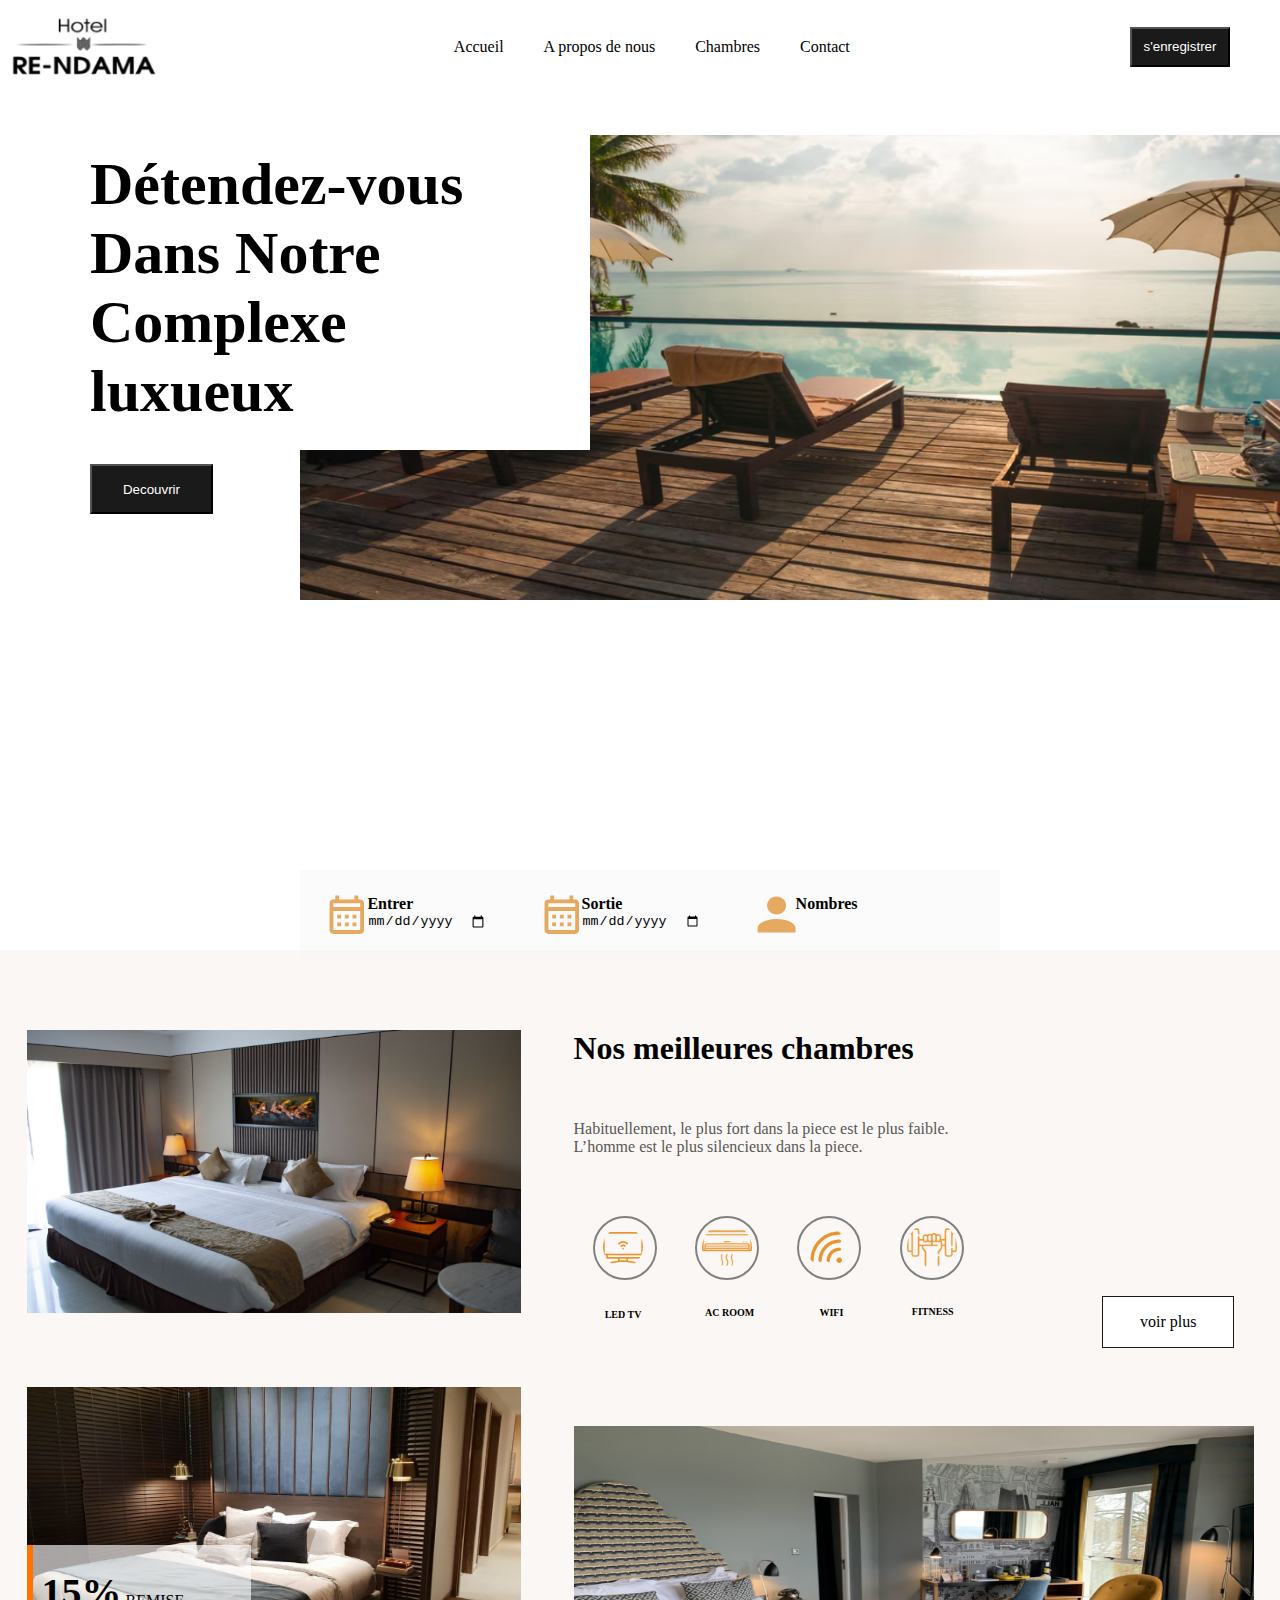
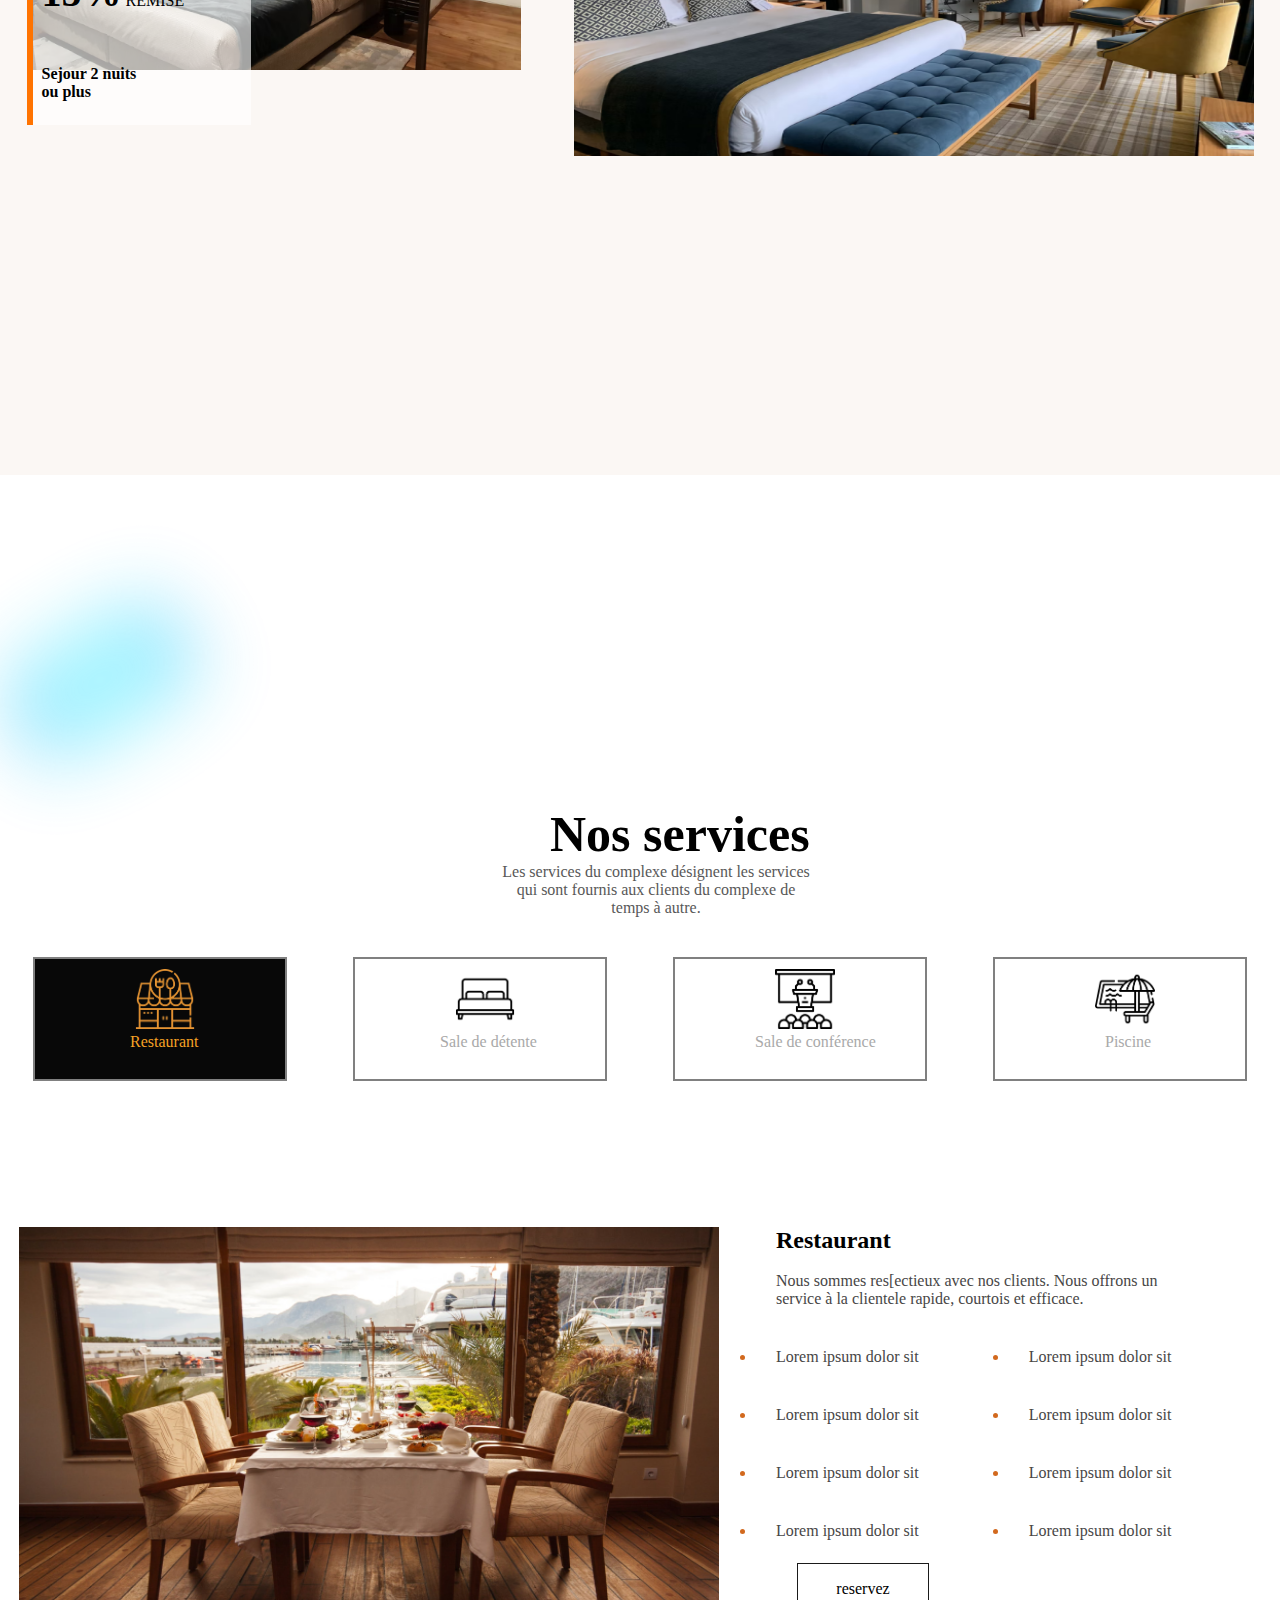
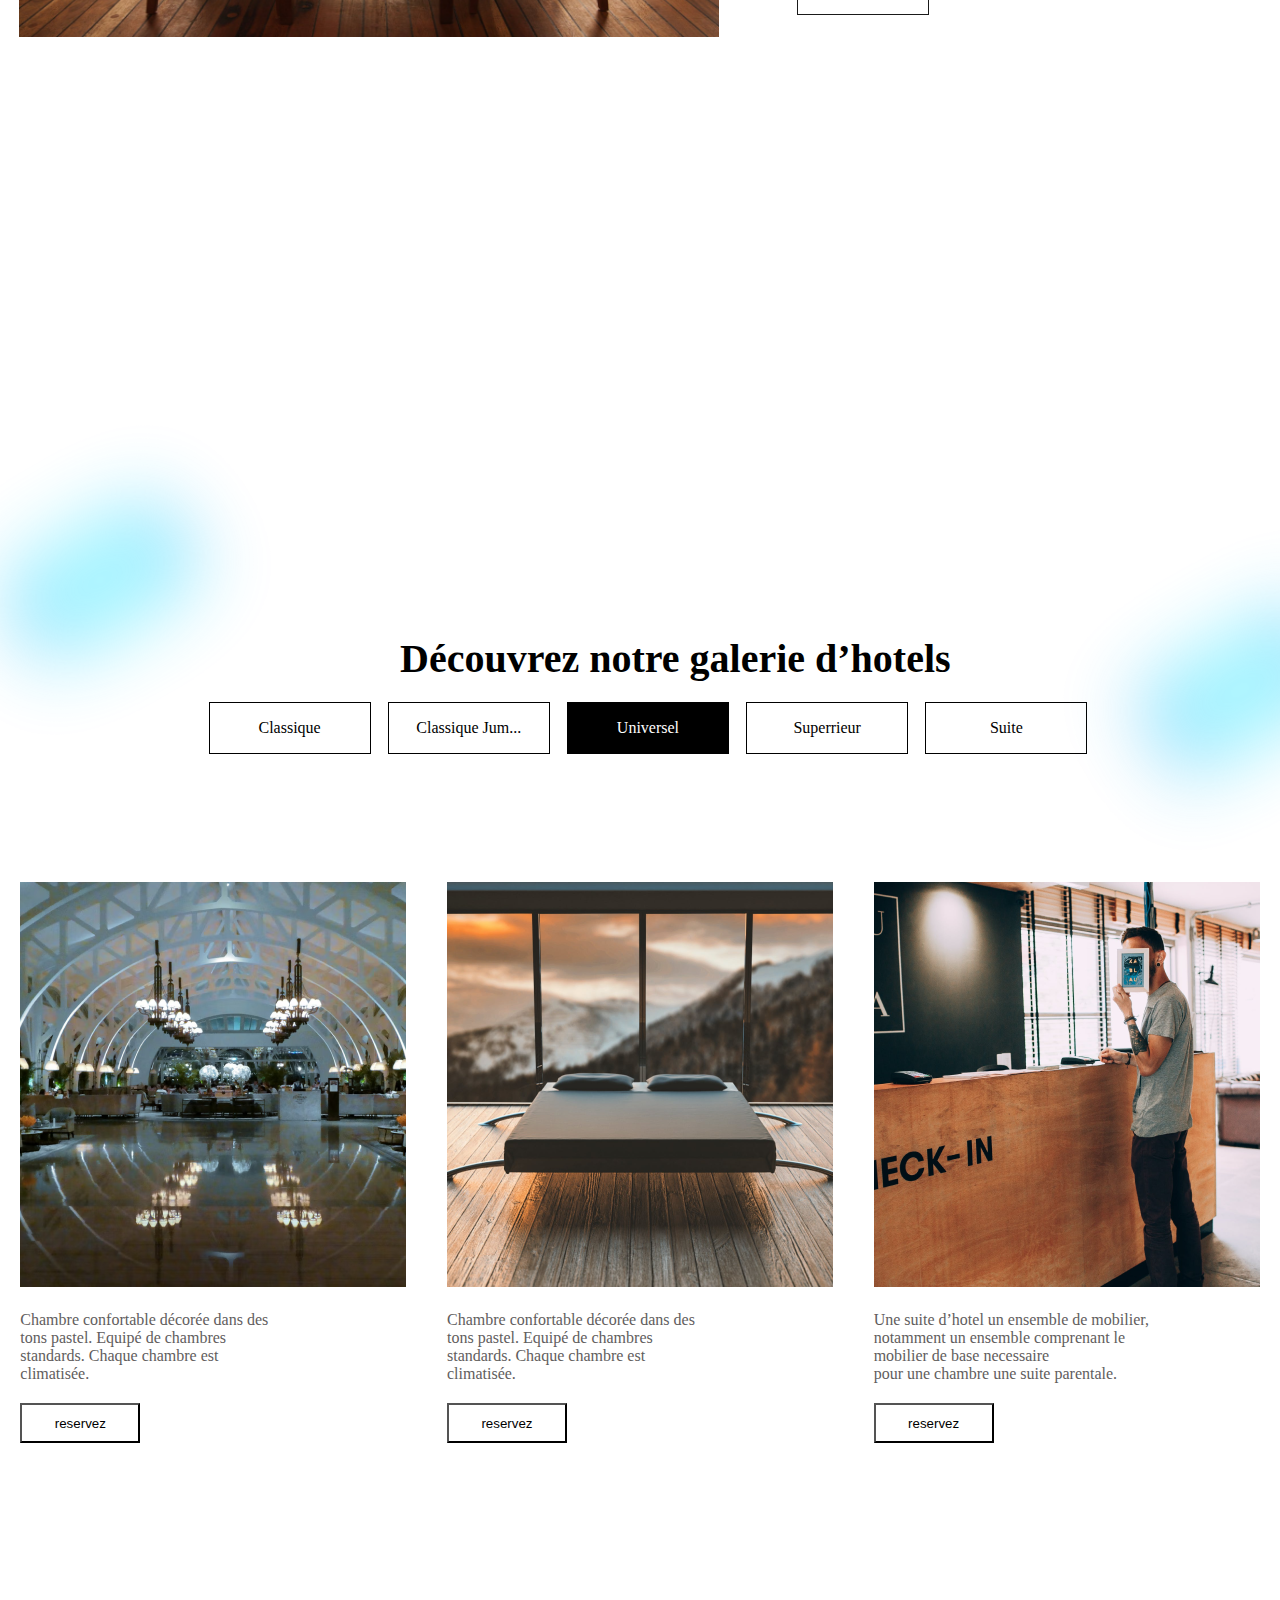
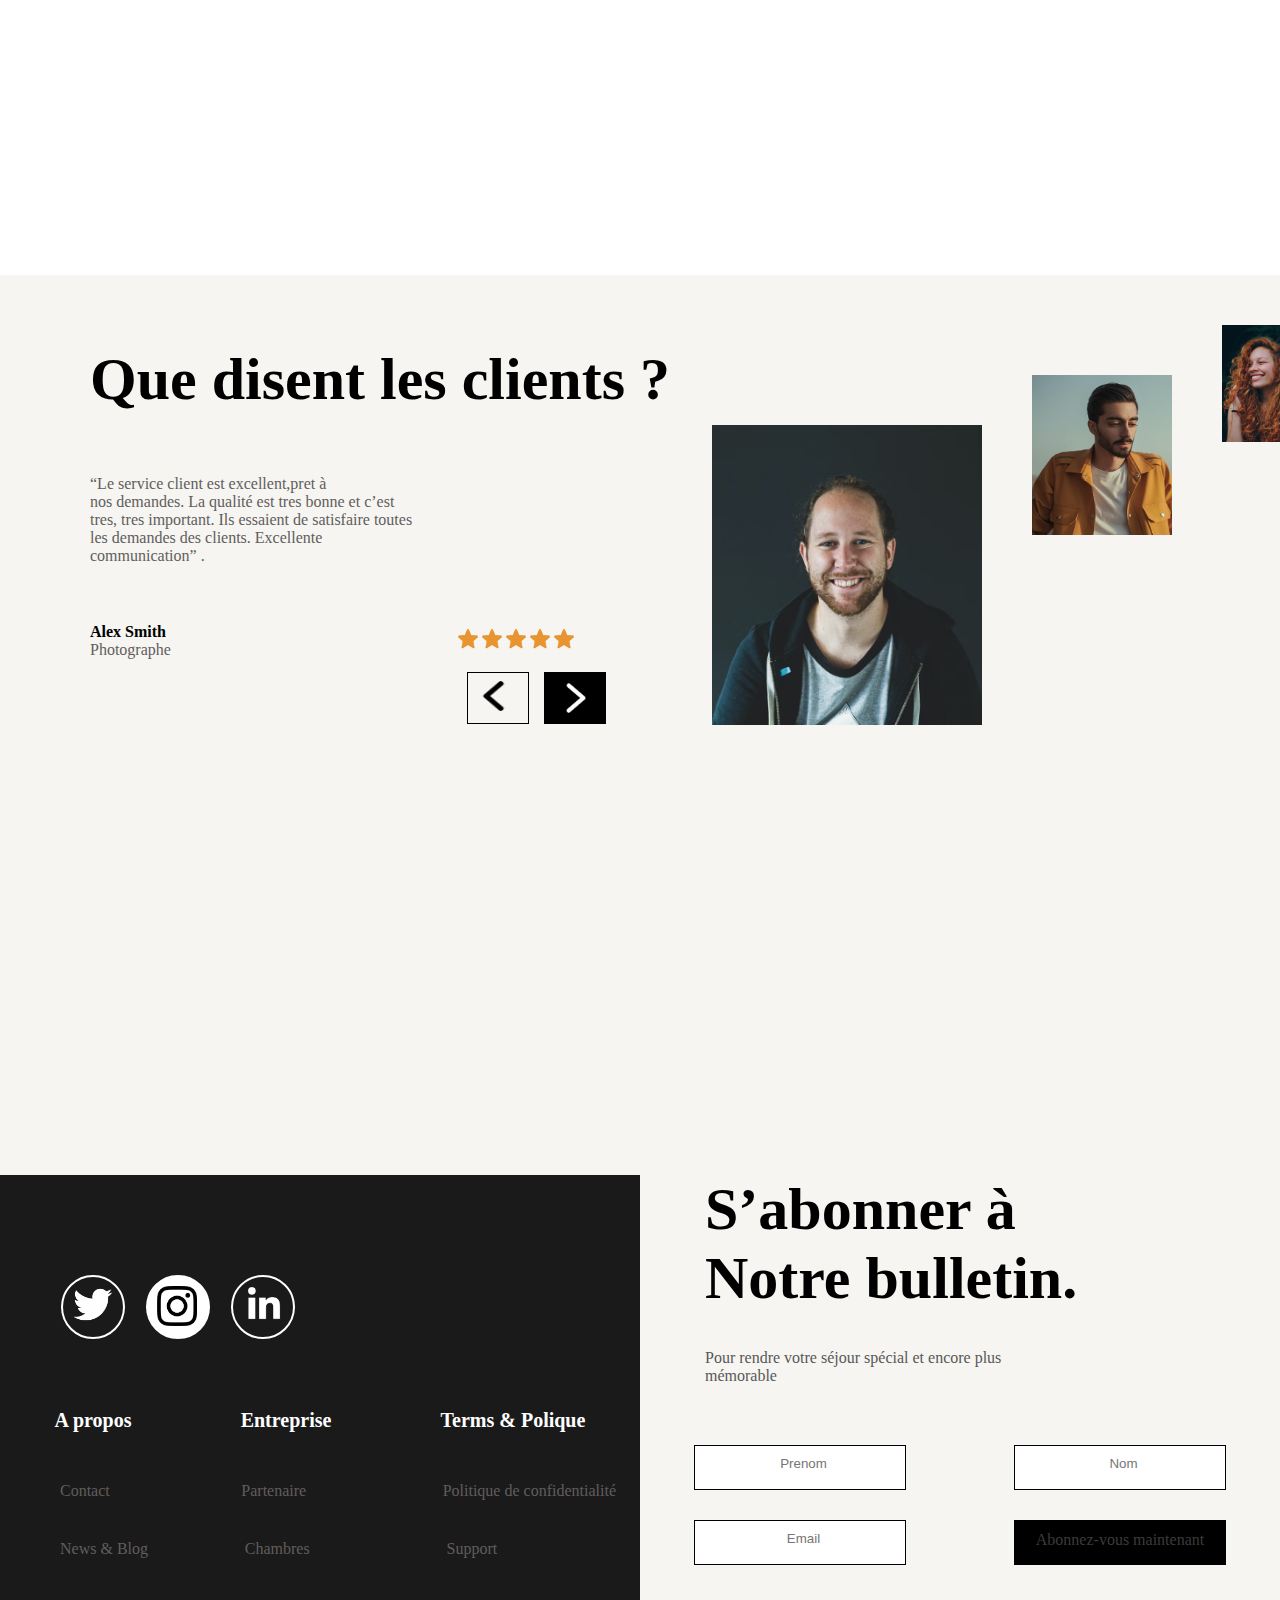
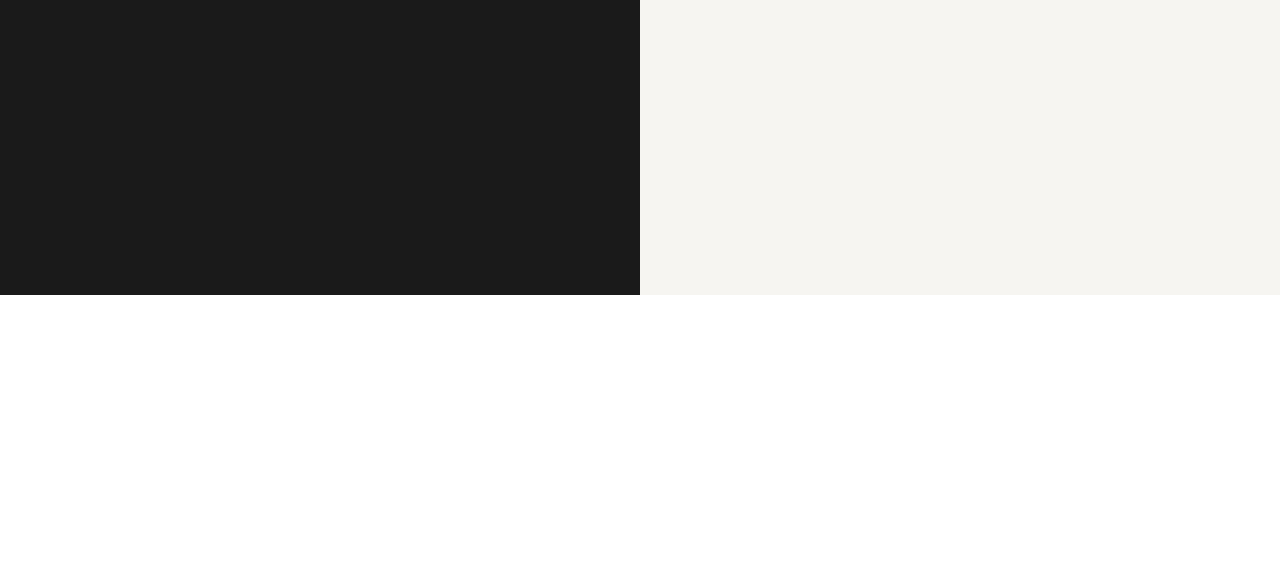
<file: index.html>
<!DOCTYPE html>
<html lang="fr">
<head>
    <meta charset="UTF-8">
    <meta http-equiv="X-UA-Compatible" content="IE=edge">
    <meta name="viewport" content="width=device-width, initial-scale=1.0">
    <link href="https://cdn.jsdelivr.net/npm/bootstrap@5.2.0-beta1/dist/css/bootstrap.min.css" rel="stylesheet" integrity="sha384-0evHe/X+R7YkIZDRvuzKMRqM+OrBnVFBL6DOitfPri4tjfHxaWutUpFmBp4vmVor" crossorigin="anonymous">
    <link rel="stylesheet" href="style.css">
    <title>competence2</title>
</head>
<body>
    <nav>
        
        <div class="flex align just just1">
            <img src="./image/p2.png" alt="" height="93">
            <ul >
                <li><a style="color: black;" href="">Accueil</a></li>
                <li><a style="color: black;" href="">A propos de nous</a></li>
                <li><a style="color: black;" href="">Chambres</a></li>
                <li><a style="color: black;" href="">Contact</a></li>
            </ul>
            <button class="ok">s'enregistrer</button>
        </div>
    </nav>


    <div class="parent flex ">
        <div class="petit">
            <h1 style="margin-top: 100px;" class="titre1">Détendez-vous <br>
                Dans Notre <br>
                Complexe <br>
                luxueux</h1>
                <button class="btn" >Decouvrir</button>
        </div>
            <div class="image1"><img style="margin-left: 300px;" src="./image/c6.png" alt="" height="550px" width="1050px">
                <div class="blog">
                        <div class="small flex">
                          <div class="icon1 flex">               
                            <div class="sp1"><img src="./image/vv.svg" alt="" height="40px" width="40px"> </div>
                            <div class="sp2"><span style="font-weight: bold;">Entrer</span> <input style="background-color: transparent; border: none;" type="date" placeholder="Date" style="width: 100px;"></div>
                          </div>
                        <div class="icon2 flex"> 
                            <div class="sp3"><img src="./image/vv.svg" alt="" height="40px" width="40px"> </div>
                            <div class="sp4"><span style="font-weight: bold;">Sortie</span><input style="background-color: transparent; border: none;" type="date" placeholder="Date" style="width: 100px;"></div>
                        </div>
                        <div class="icon3 flex">                           
                            <div class="sp5"><img src="./image/Vector.svg" alt="" height="40px" width="40px"></div>
                            <div class="sp6"><span style="font-weight: bold;">Nombres</span><input style="background-color: transparent; border: none;" type="number" placeholder="" style="width: 100px;"></div>
                        </div>
                     </div>
                </div>
            </div>
    </div>


    <!--section nos meilleur chambres-->

    <div class="parent1 flex just">
        <div class="pere">
            <div class="img"><img src="./image/c10.png" alt="" width="494px" height="283px"></div>
            <div style="margin-top: 70px; height: 50px; width: 80px; background-color: aliceblue; position: relative;" class="img"><img src="./image/c9.png" alt=""width="494px" height="283px" >
                <div class="open">
                    
                    <div class="open2">
                       <div class="open4">
                        <span style="margin-left: 15px; font-size: 40px; font-weight: bold;">15%</span>
                        <span>REMISE</span>
                       </div>
                        <span style="margin-left: 15px; font-weight: bold;">Sejour 2 nuits <br>
                            ou plus</span>
                    </div>      
                    <div class="open1"></div>
                </div>
            </div>
        </div>
        <div class="mere ">
            <div class="titre"><h1 style="margin-top: -70px;">Nos meilleures chambres</h1></div>
            <div class="para"><p>Habituellement, le plus fort dans la piece est le plus faible. <br>
                L’homme est le plus silencieux dans la piece.</p></div>
            <div class="icone flex">
                <div class="l01"><img style="margin-left: 8px; margin-top: 9px; width: 40px; height: 40px;" src="./image/smart-tv.png" alt="" "><h3 style="margin-left: 10px; margin-top: 38px; ">LED TV</h3></div>
                <div class="l01">  <img style="margin-top: 5px; margin-left: 5px; width: 50px; height: 50px;" src="./image/air-conditioner.png" alt="" height="70px" width="70px"><h3 style="margin-left: 8px;margin-top: 30px; ">AC ROOM</h3></div>
                <div class="l01"> <img style="width: 40px; height: 40px; margin-top: 10px; margin-left: 8px;" src="./image/wifi (1).png" alt="" height="50px" width="50px"><h3 style="margin-left: 20px; margin-top: 35px; ">WIFI</h3></div>
                <div class="l01"> <img style="margin-top: 4px; margin-left: 5px;" src="./image/dumbbell.png" alt="" height="50px" width="50px"><h3 style="margin-left: 10px;margin-top: 30px; ">FITNESS</h3></div>
                <div class="bouton">voir plus</div>           
            </div>
            <div class="im"><img src="./image/c5.png" alt="" height="330px" width="680px"></div>
        </div>
    </div>


    <!--la section nos services-->

    <section>
        <div class="gradient"></div>
        <h2 class="titre2">Nos services</h2>
        <p style="color: rgb(88, 88, 88);" class="texte2">Les services du complexe désignent les services <br>
                                 qui sont fournis aux clients du complexe de <br>
                                     temps à autre.</p>
              <div class="colum flex just">
                  <div class="colum1">
                      <div class="imag"><img src="./image/home2.png" alt="" height="60px" width="60px"></div>
                      <span style="color: rgb(245, 162, 37); margin-left: 95px ">Restaurant</span>
                  </div>
                  <div class="colum2">
                      <div class="imag"><img src="./image/lol.png" alt="" height="60px" width="60px"> <br>
                        <span style="color: darkgray; margin-left: -15px;">Sale de détente</span>
                    </div>
                  </div>
                  <div class="colum3">
                      <div class="imag"><img src="./image/lol12.png" alt="" height="60px" width="60px"> <br></div>
                      <span style="color: darkgray;  margin-left: 80px">Sale de conférence</span>
                  </div>
                  <div class="colum4">
                      <div class="imag"><img src="./image/lol13.png" alt="" height="60px" width="60px"> <br></div>
                      <span style="color: darkgray ;  margin-left: 110px">Piscine</span>
                  </div>
              </div>
             <div class="corps">
               <div class="image"><img src="./image/c4.png" alt="" height="410px " width="700px"></div>
               <div class="parent3">
                  <h2 style="margin-left: 20px;">Restaurant</h2> <br> 
                  <p style="margin-left: 20px; color:rgb(71, 70, 70);">Nous sommes res[ectieux avec nos clients. Nous offrons un <br>
                  service à la clientele rapide, courtois et efficace.</p>
                <div class="king flex just">
                    <div class="bloc">
                        <li style="color: chocolate;">
                            <span style="color: rgb(71, 70, 70);">Lorem ipsum dolor sit</span>
                        </li>  
                        <li style="color: chocolate;">
                            <span style="color: rgb(71, 70, 70);">Lorem ipsum dolor sit</span>
                        </li>  
                        <li style="color:chocolate;">
                            <span style="color: rgb(71, 70, 70);">Lorem ipsum dolor sit</span>
                        </li>  
                        <li style="color: chocolate;">
                            <span style="color: rgb(71, 70, 70);">Lorem ipsum dolor sit</span>
                        </li>  
                    </div>
                    <div class="bloc2">
                        <li style="color: chocolate;">
                            <span style="color: rgb(71, 70, 70);">Lorem ipsum dolor sit</span>
                        </li>  
                        <li style="color: chocolate;">
                            <span style="color: rgb(71, 70, 70);">Lorem ipsum dolor sit</span>
                        </li>  
                        <li style="color: chocolate;">
                            <span style="color: rgb(71, 70, 70);">Lorem ipsum dolor sit</span>
                        </li>  
                        <li style="color: chocolate;">
                            <span style="color: rgb(71, 70, 70);">Lorem ipsum dolor sit</span>
                        </li>            
                    </div>
                    <div  class="bouton1">reservez</div>           

                  </div>
               </div>
             </div>
    </section>

    <!--Découvrez notre galerie d’hotels-->
   
    
        <div class="boss">
            <div class="gradient"></div>
            <div style="position: absolute; left: 1100px;" class="gradient2"></div>
            <h1 style="margin-left: 400px; font-size: 40px;">Découvrez notre galerie d’hotels</h1>
            <div class="rectangle">
                <div class="regle1"><span>Classique</span></div>
                <div class="regle1"><span>Classique Jum...</span></div>
                <div style="background-color: black; color: white;" class="regle1"><span>Universel</span></div>
                <div class="regle1"><span>Superrieur</span></div>
                <div class="regle1"><span>Suite</span></div>
            </div>
            <div class="plus flex just">
                <div class="foto"><img src="./image/l1.png" alt="">
                    <p style="margin-top: 20px; color:rgb(97, 93, 93) ;">Chambre confortable décorée dans des <br>
                        tons pastel. Equipé de chambres <br>
                        standards. Chaque chambre est <br>
                        climatisée.</p>
                        <button style="margin-top: 20px;height: 40px; width: 120px; background-color: white;"> reservez</button>
                </div> 
                <div class="foto"><img src="./image/l2.png" alt=""> 
                    <p  style="margin-top: 20px; color:rgb(97, 93, 93) ;">Chambre confortable décorée dans des <br>
                        tons pastel. Equipé de chambres <br>
                        standards. Chaque chambre est <br>
                        climatisée.</p>
                        <button style="margin-top: 20px;height: 40px; width: 120px; background-color: white;" > reservez</button>
                </div>
                <div class="foto"><img src="./image/c8.png" alt="">
                    <p  style="margin-top: 20px; color:rgb(97, 93, 93) ;">Une suite d’hotel un ensemble de mobilier, <br>
                        notamment un ensemble comprenant  le <br>
                        mobilier de base necessaire <br>
                        pour une chambre une suite parentale.</p>
                        <button style="margin-top: 20px;height: 40px; width: 120px; background-color: white;"> reservez</button>
                </div> 
            </div>
        </div>

        <!--la partie Que disent les clients ? avant derniere-->

        <div class="user flex">
            <div class="biguser">
                <h1 style="font-size: 60px; position: absolute;left: 90px;margin-top: 70px;">Que disent les clients ?</h1>
                <p style="margin-top: 200px; margin-left: 90px; color: rgb(97, 93, 93);" ;>
                    “Le service client est excellent,pret à <br>
nos demandes. La qualité est tres bonne et c’est <br>
tres, tres important. Ils essaient de satisfaire toutes <br>
les demandes des clients. Excellente <br>
communication” . <br> <br>
                </p>
                <div style="margin-top: 40px; margin-left: 90px;" class="ecrit flex just">
                    <div  class="ecrit1 ">
                        <span style="font-weight: bold;">Alex Smith</span> <br> 
                        <span style="color: rgb(97, 93, 93);">Photographe</span>
                    </div>
                    <div class="etoile ">
                        <img src="./image/star-removebg-preview.png" alt="" width="20px" height="20px">
                        <img src="./image/star-removebg-preview.png" alt="" width="20px" height="20px">
                        <img src="./image/star-removebg-preview.png" alt="" width="20px" height="20px">
                        <img src="./image/star-removebg-preview.png" alt="" width="20px" height="20px">
                        <img src="./image/star-removebg-preview.png" alt="" width="20px" height="20px">
                    </div>
                </div>
                <div class="genre flex just">
                    <div class="genre1"> <img style="margin-left: 8px; margin-top: 8px;" src="./image/left-arrow (1).png" alt="" width="35px" height="30px"></div>
                    <div class="genre2"> <img style="margin-left: 6px;" src="./image/next.png" alt="" width="50px" height="50px"></div>
                </div>
            </div>

            <div class="right flex just">
                <div style="margin-top: 150px; margin-left: 200px;" class="right1"><img src="./image/c2.png" alt="" width="270px" height="300px"></div>
                <div style="margin-top: 100px; margin-left:50px ;" class="right2"><img src="./image/c7.png" alt="" width="140px" height="160px"></div>
                <div style="margin-top: 50px; margin-right: 80px; margin-left: 50px;" class="right3"><img src="./image/c1.png" alt="" width="105px" height="117px"></div>
            </div>
        </div>

        <!--le footer de notre site-->

        <div class="footer flex">
            <div class="footerleft">
                <div class="iconer flex just">
                    <div class="iconer1"><img src="./image/new-twitter.png" alt="" width="40px" height="40px"></div>
                    <div class="iconer2"><img src="./image/insta-removebg-preview.png" alt="" width="40px" height="40px"></div>
                    <div class="iconer3"><img src="./image/in-removebg-preview.png" alt="" width="40px" height="40px"></div>
                </div>
                <div class="lettre flex just">
                    <h4>A propos</h4>
                    <h4>Entreprise</h4>
                    <h4>Terms & Polique</h4>
                </div>
                <div class="phrase flex just just1">
                    <p>Contact</p>
                    <p style="margin-right: 5px;">Partenaire</p>
                    <p style="margin-right: 20px;">Politique de confidentialité</p>
                </div>
                <div class="phrase1 flex just just1">
                    <p>News & Blog</p>
                    <p style="margin-right: 40px;">Chambres</p>
                    <p style="margin-right: 30px;">Support</p>
                </div>
            </div>
            <div class="footerright">
                <h2 style="font-size: 60px;margin-left: 65px;">S’abonner à <br>
                    Notre bulletin.</h2> <br> <br>
                    <p style="margin-left: 65px; color: rgb(88, 88, 88);">Pour rendre votre séjour spécial et encore plus <br>
                        mémorable</p>
                        <div class="form">
                            <div class="formee flex just">
                                <div class="form1"> <input style="margin-top: 10px; text-align: center; border: none; margin-left: 20px; outline: none;" type="name" placeholder="Prenom"></div>
                                <div class="form1"><input style="margin-top: 10px; text-align: center; border: none; margin-left: 20px; outline: none;" type="name" placeholder="Nom"> </div>
                            </div>
                            <div class="forme flex just">
                                <div class="form1"><input style="margin-top: 10px; text-align: center; border: none; margin-left: 20px; outline: none;" type="email" placeholder="Email"></div>
                                <div style="background-color: black; " class="form1"> <p style="margin-top:10px ; text-align: center;">Abonnez-vous maintenant</p> </div>
                            </div>
                        </div>
                        <div class="fin"></div>
                        

            </div>
        </div>

</body>
</html>
</file>
<file: style.css>
*{
    margin: 0;
    padding: 0;
}
.flex{
    display: flex;
}
.just{
    justify-content: space-around;
}
.just1{
    justify-content: space-between;
}
.align{
    align-items: center;
}
ul{
    display: flex;
    list-style-type: none;
    text-decoration: none;
}
li{
    padding: 20px;
  
}
a{
    text-decoration: none;
}
nav{
    width: 100%;
    height: 15vh;
    background-color: #fff;
    position: fixed;
    top: 0;
    z-index: 1;
}
.ok{
    background-color: #1A1A1A;
    width: 100px;
    height: 40px;
    font-family: 'Franklin Gothic Medium', 'Arial Narrow', Arial, sans-serif;
    color: #fff;
    margin-right: 50px;
    

}
.ok:hover {
    transition: 0.5s;
    background-color: rgb(221, 214, 220);
    border: none;
}
.btn{
    width: 123px;
    height: 50px;
    background-color: #1A1A1A;
    color: #fff;
    

}
.btn:hover{
    transition: 0.8s;
    background-color: rgb(221, 214, 220);
    border: none;
}
.petit{
    background-color:#fff;
    width: 500px;
    position: absolute;
    font-size: 23px;
    height: 400px;
    left: 90px;
    
}
.titre1{
    margin-bottom: 38px;
    font-size: 60px;
}
.blog{
    height:90px ;
    width:700px ;
    background-color:#f5f5f570 ;
    position: absolute;
    left: 300px;
    bottom: -60px;
}
.sp2{
    display: flex;
    flex-direction: column;
}
.sp4{
    display: flex;
    flex-direction: column;
}
.sp6{
    display: flex;
    flex-direction: column; 
}
.small{
    display: flex;
    justify-content: space-between;
    justify-content: space-around;
    margin-top: 25px;
}

.parent{
    width: 100%;
    height: 100vh;
    background-color: #fff;
    margin-top: 50px;
}
/*une autre page a commencee*/

.parent1{
    width: 100%;
    height: 125vh;
    background-color: #FBF7F4;
}
.l01{
    height: 60px;
    width: 60px;
    border: solid 2px gray;
    border-radius: 50%;
    justify-content: center;
    align-items: center;
}
.l01 img{
    border-radius: 50px;

}
.im{
    margin-top: 30px;

}
.photo{
    background-color: #1A1A1A;
    height: 80px;
}



/*section nos meilleurs chambres*/


.icone{
    height: 20vh;
    width: 100%;
    justify-content: space-around;
    margin-top: 60px;
    
}
.bouton{
    width: 130px;
    height: 50px;
    background-color: #fff;
    display: flex;
    align-items: center;
    justify-content: center;
    border: 1px solid #1A1A1A ;
    margin-top: 80px;
    margin-left: 100px;
}
h3
{
    font-size: 10px;
}
.titre{
    height: 10vh;
    margin-top: 70px;

    
}
.para{
    width: 60%;
    color: rgb(88, 88, 88);

}
.mere{
    height: 70vh;
    margin-top: 80px;
}
.pere{
    height: 50vh;
    margin-top: 80px;
}
.open2{
    background-color: rgba(255, 255, 255, 0.637);
    width: 280%;
    height: 20vh;
    position: absolute;
    top: 158px;
    display: flex;
    flex-direction: column;
    justify-content: space-around;

}
.open1{
    background-color: rgb(255, 115, 0);
    width: 8%;
    height: 20vh;
    position: absolute;
    top: 158px;
    
    
}                                                                                                                

/* section nos services*/

section{
    height: 150vh;
    width: 100%;
}
.gradient{
    width: 150px;
    height: 90px;
    transform: rotate(-30deg);
    border-radius: 50px;
    opacity: .45;
    filter: blur(38px);
    background: rgb(255,248,90);
    background: radial-gradient(circle, rgb(90, 255, 255) 0%, rgba(0,194,255,1) 80%, rgba(255,2,169,0.9547991071428571) 100%);
    margin-top: 150px;
}
.colum{
    height: 30vh;
    width: 100%;
    margin-top: 40px;
}
.colum1{
    width: 250px;
    height: 120px;
    background-color: rgb(8, 8, 8);
    border: 2px solid gray;
}
.imag{
    margin-left: 100px;
    margin-top: 10px;
}
.colum2{
    width: 250px;
    height: 120px;
    background-color: #fff;
    border: 2px solid gray;
}
.colum3{
    width: 250px;
    height: 120px;
    background-color: #fff;
    border: 2px solid gray;
}
.colum4{
    width: 250px;
    height: 120px;
    background-color: #fff;
    border: 2px solid gray;
}
.corps{
    display: flex;
    justify-content: space-around;
    
}
.bloc{
    height: 20vh;
    margin-right: 70px;
}
.bloc2{
    height: 20vh;
    margin-right: 70px;
}
.king{
    margin-top: 20px;
    height: 45vh;
}
.titre2{
    width: 40%;
    margin-left: 550px;
    font-size: 50px;
    margin-top: 70px;
}
.texte2{
    width: 40%;
    margin-left: 400px;
    text-align: center;
}
.bouton1{
    width: 130px;
    height: 50px;
    background-color: #fff;
    border: 1px solid #1A1A1A ;
    margin-top: 235px;
    position: absolute;
    left: 797px;
    text-align: center;
    display: flex;
    justify-content: center;
    align-items: center;

}
.bouton1:hover{
    transition: 0.5s;
    background-color: rgb(22, 22, 22);
    border: none;
}


/*Découvrez notre galerie d’hotels*/


.boss{
    height: 140vh;
    width: 100%;
}
.gradient{
    width: 200px;
    height: 110px;
    transform: rotate(-30deg);
    border-radius: 50px;
    opacity: .45;
    filter: blur(38px);
    background: rgb(255,248,90);
    background: radial-gradient(circle, rgb(90, 255, 255) 0%, rgba(0,194,255,1) 80%, rgba(255,2,169,0.9547991071428571) 100%);
}
.gradient2{
    width: 200px;
    height: 110px;
    transform: rotate(-30deg);
    border-radius: 30px;
    opacity: .45;
    filter: blur(38px);
    background: rgb(255,248,90);
    background: radial-gradient(circle, rgb(90, 255, 255) 0%, rgba(0,194,255,1) 80%, rgba(255,2,169,0.9547991071428571) 100%);
    margin-left: 40px;

}

.rectangle{
    display: flex;
    width: 70%;
    height: 20vh;
    justify-content: space-between;
    justify-content: space-around;
    margin-left: 200px;
    margin-top: 20px;
}


.regle1{
    width: 160px;
    height: 50px;
    background-color: white;
    display: flex;
    justify-content: space-around;
    align-items: center;
    border: 1px solid black;

}


/*la partie Que disent les clients ? avec le footer ensuite*/

.user{
    width: 100%;
    height: 100vh;
    background-color: #F6F5F1;
    margin-top: 90px;
}
.biguser{
    height: 80vh;
    width: 40%;
}
.right{
    height: 80vh;
    width: 50%;
}
.genre{
    width: 30%;
    height: 15vh;
    justify-content: flex-end;
    justify-content: space-around;
    margin-left: 460px;
    margin-top: 13px;

}
.genre1{
    height: 50px;
    width: 60px;
    background-color:#F6F5F1;
    border: 1px solid black;
}
.genre2{
    height: 50px;
    width: 60px;
    background-color: black;
    border: 1px solid black;
}
.ecrit{
    width: 94.5%;
    display: flex;
    justify-content: space-between;
    align-items: center;
}





/*le footer pour terminer*/
.footer{
    width: 100%;
    height: 80vh;
    background-color: #F6F5F1;
}

.footerleft{
    width: 50%;
    height: 80vh;
    background-color: #1A1A1A;
}
.footerright{
    width: 50%;
    height: 80vh;

}
.iconer1{
    height: 60px;
    width: 60px;
    border: solid 2px white;
    border-radius: 50%;
    background-color: #1A1A1A;

}
.iconer1 img{
    margin-top: 7px;
    margin-left: 10px;
}
.iconer{
    margin-top: 100px;
    width: 40%;
    margin-left: 50px;
}
.iconer2{
    height: 60px;
    width: 60px;
    border: solid 2px white;
    border-radius: 50%;
    background-color: white;
}
.iconer2 img{
    margin-top: 9px;
    margin-left: 9px;
}
.iconer3{
    height: 60px;
    width: 60px;
    border: solid 2px white;
    border-radius: 50%;
}
.iconer3 img{
    margin-top: 6px;
    margin-left: 11px;
}
.phrase1{
    margin-top: 40px;
    width: 73%;
    margin-left: 60px;
    color: rgb(97, 93, 93);
}
.phrase{
    margin-top: 50px;
    width: 90%;
    margin-left: 60px;
    color:rgb(97, 93, 93);
} 


.lettre{
    
    margin-top: 70px;
    font-size: 20px;
    color: white;
}
.form1{
    width: 210px;
    height: 43px;
    background-color: white;
    color: rgb(59, 59, 59);
    margin-top: 30px;
    border: 1px solid black;

}
.form{
    width: 100%;
    height: 35vh;
    margin-top: 30px;
}


/*la fin du site*/

.fin{
    width: 100%;
    height: 50vh;
}


@media only screen and (max-width: 800px){
    body{
        display: block;
    }
   * {
        margin: 0;
        padding: 0;
    }
    .flex{
        display: flex;
    }
    .just{
        justify-content: space-around;
    }
    .just1{
        justify-content: space-between;
    }
    .align{
        align-items: center;
    }
    ul{
        display: flex;
        list-style-type: none;
        text-decoration: none;
    }
    li{
        padding: 20px;
      
    }
    a{
        text-decoration: none;
    }
    nav{
        width: 100%;
        height: 15vh;
        background-color: #fff;
        position: fixed;
        top: 0;
        z-index: 1;
        display: none;
    }
    
    .ok{
        background-color: #1A1A1A;
        width: 100px;
        height: 40px;
        font-family: 'Franklin Gothic Medium', 'Arial Narrow', Arial, sans-serif;
        color: #fff;
        margin-right: 50px;
        
    
    }
    .ok:hover {
        transition: 0.5s;
        background-color: rgb(221, 214, 220);
        border: none;
    }
    .btn{
        width: 123px;
        height: 50px;
        background-color: #1A1A1A;
        color: #fff;
        
    
    }
    .btn:hover{
        transition: 0.8s;
        background-color: rgb(221, 214, 220);
        border: none;
    }
    .petit{
        background-color:#fff;
        width: 500px;
        position: absolute;
        font-size: 23px;
        height: 400px;
        left: 90px;
        position: relative;
        
    }
    .titre1{
        margin-bottom: 38px;
        font-size: 60px;
    }
    .blog{
        height:90px ;
        width:700px ;
        background-color:#f5f5f570 ;
        position: absolute;
        left: 300px;
        bottom: 8px;

    }
    .sp2{
        display: flex;
        flex-direction: column;
    }
    .sp4{
        display: flex;
        flex-direction: column;
    }
    .sp6{
        display: flex;
        flex-direction: column; 
    }
    .small{
        display: flex;
        justify-content: space-between;
        justify-content: space-around;
        margin-top: 25px;
    }
    
    .parent{
        width: 100%;
        height: 100vh;
        background-color: #fff;
        margin-top: 50px;
    }
    /*une autre page a commencee*/
    
    .parent1{
        width: 100%;
        height: 125vh;
        background-color: #FBF7F4;
    }
    .l01{
        height: 60px;
        width: 60px;
        border: solid 2px gray;
        border-radius: 50%;
        justify-content: center;
        align-items: center;
    }
    .l01 img{
        border-radius: 50px;
    
    }
    .im{
        margin-top: 30px;
    
    }
    .photo{
        background-color: #1A1A1A;
        height: 80px;
    }
    
    
    
    /*section nos meilleurs chambres*/
    
    
    .icone{
        height: 20vh;
        width: 100%;
        justify-content: space-around;
        margin-top: 60px;
        
    }
    .bouton{
        width: 130px;
        height: 50px;
        background-color: #fff;
        display: flex;
        align-items: center;
        justify-content: center;
        border: 1px solid #1A1A1A ;
        margin-top: 80px;
        margin-left: 100px;
    }
    h3
    {
        font-size: 10px;
    }
    .titre{
        height: 10vh;
        margin-top: 70px;
    
        
    }
    .para{
        width: 60%;
        color: rgb(88, 88, 88);
    
    }
    .mere{
        height: 70vh;
        margin-top: 80px;
    }
    .pere{
        height: 50vh;
        margin-top: 80px;
    }
    .open2{
        background-color: rgba(255, 255, 255, 0.637);
        width: 280%;
        height: 20vh;
        position: absolute;
        top: 158px;
        display: flex;
        flex-direction: column;
        justify-content: space-around;
    
    }
    .open1{
        background-color: rgb(255, 115, 0);
        width: 8%;
        height: 20vh;
        position: absolute;
        top: 158px;
        
        
    }                                                                                                                
    
    /* section nos services*/
    
    section{
        height: 150vh;
        width: 100%;
    }
    .gradient{
        width: 150px;
        height: 90px;
        transform: rotate(-30deg);
        border-radius: 50px;
        opacity: .45;
        filter: blur(38px);
        background: rgb(255,248,90);
        background: radial-gradient(circle, rgb(90, 255, 255) 0%, rgba(0,194,255,1) 80%, rgba(255,2,169,0.9547991071428571) 100%);
        margin-top: 150px;
    }
    .colum{
        height: 30vh;
        width: 100%;
        margin-top: 40px;
    }
    .colum1{
        width: 250px;
        height: 120px;
        background-color: rgb(8, 8, 8);
        border: 2px solid gray;
    }
    .imag{
        margin-left: 100px;
        margin-top: 10px;
    }
    .colum2{
        width: 250px;
        height: 120px;
        background-color: #fff;
        border: 2px solid gray;
    }
    .colum3{
        width: 250px;
        height: 120px;
        background-color: #fff;
        border: 2px solid gray;
    }
    .colum4{
        width: 250px;
        height: 120px;
        background-color: #fff;
        border: 2px solid gray;
    }
    .corps{
        display: flex;
        justify-content: space-around;
        
    }
    .bloc{
        height: 20vh;
        margin-right: 70px;
    }
    .bloc2{
        height: 20vh;
        margin-right: 70px;
    }
    .king{
        margin-top: 20px;
        height: 45vh;
    }
    .titre2{
        width: 40%;
        margin-left: 550px;
        font-size: 50px;
        margin-top: 70px;
    }
    .texte2{
        width: 40%;
        margin-left: 400px;
        text-align: center;
    }
    .bouton1{
        width: 130px;
        height: 50px;
        background-color: #fff;
        border: 1px solid #1A1A1A ;
        margin-top: 235px;
        position: absolute;
        left: 797px;
        text-align: center;
        display: flex;
        justify-content: center;
        align-items: center;
    
    }
    .bouton1:hover{
        transition: 0.5s;
        background-color: rgb(22, 22, 22);
        border: none;
    }
    
    
    /*Découvrez notre galerie d’hotels*/
    
    
    .boss{
        height: 140vh;
        width: 100%;
    }
    .gradient{
        width: 200px;
        height: 110px;
        transform: rotate(-30deg);
        border-radius: 50px;
        opacity: .45;
        filter: blur(38px);
        background: rgb(255,248,90);
        background: radial-gradient(circle, rgb(90, 255, 255) 0%, rgba(0,194,255,1) 80%, rgba(255,2,169,0.9547991071428571) 100%);
    }
    .gradient2{
        width: 200px;
        height: 110px;
        transform: rotate(-30deg);
        border-radius: 30px;
        opacity: .45;
        filter: blur(38px);
        background: rgb(255,248,90);
        background: radial-gradient(circle, rgb(90, 255, 255) 0%, rgba(0,194,255,1) 80%, rgba(255,2,169,0.9547991071428571) 100%);
        margin-left: 40px;
    
    }
    
    .rectangle{
        display: flex;
        width: 70%;
        height: 20vh;
        justify-content: space-between;
        justify-content: space-around;
        margin-left: 200px;
        margin-top: 20px;
    }
    
    
    .regle1{
        width: 160px;
        height: 50px;
        background-color: white;
        display: flex;
        justify-content: space-around;
        align-items: center;
        border: 1px solid black;
    
    }
    
    
    /*la partie Que disent les clients ? avec le footer ensuite*/
    
    .user{
        width: 100%;
        height: 100vh;
        background-color: #F6F5F1;
        margin-top: 90px;
    }
    .biguser{
        height: 80vh;
        width: 40%;
    }
    .right{
        height: 80vh;
        width: 50%;
    }
    .genre{
        width: 30%;
        height: 15vh;
        justify-content: flex-end;
        justify-content: space-around;
        margin-left: 460px;
        margin-top: 13px;
    
    }
    .genre1{
        height: 50px;
        width: 60px;
        background-color:#F6F5F1;
        border: 1px solid black;
    }
    .genre2{
        height: 50px;
        width: 60px;
        background-color: black;
        border: 1px solid black;
    }
    .ecrit{
        width: 94.5%;
        display: flex;
        justify-content: space-between;
        align-items: center;
    }
    
    
    
    
    
    /*le footer pour terminer*/
    .footer{
        width: 100%;
        height: 80vh;
        background-color: #F6F5F1;
    }
    
    .footerleft{
        width: 50%;
        height: 80vh;
        background-color: #1A1A1A;
    }
    .footerright{
        width: 50%;
        height: 80vh;
    
    }
    .iconer1{
        height: 60px;
        width: 60px;
        border: solid 2px white;
        border-radius: 50%;
        background-color: #1A1A1A;
    
    }
    .iconer1 img{
        margin-top: 7px;
        margin-left: 10px;
    }
    .iconer{
        margin-top: 100px;
        width: 40%;
        margin-left: 50px;
    }
    .iconer2{
        height: 60px;
        width: 60px;
        border: solid 2px white;
        border-radius: 50%;
        background-color: white;
    }
    .iconer2 img{
        margin-top: 9px;
        margin-left: 9px;
    }
    .iconer3{
        height: 60px;
        width: 60px;
        border: solid 2px white;
        border-radius: 50%;
    }
    .iconer3 img{
        margin-top: 6px;
        margin-left: 11px;
    }
    .phrase1{
        margin-top: 40px;
        width: 73%;
        margin-left: 60px;
        color: rgb(97, 93, 93);
    }
    .phrase{
        margin-top: 50px;
        width: 90%;
        margin-left: 60px;
        color:rgb(97, 93, 93);
    } 
    
    
    .lettre{
        
        margin-top: 70px;
        font-size: 20px;
        color: white;
    }
    .form1{
        width: 210px;
        height: 43px;
        background-color: white;
        color: rgb(59, 59, 59);
        margin-top: 30px;
        border: 1px solid black;
    
    }
    .form{
        width: 100%;
        height: 35vh;
        margin-top: 30px;
    }
    
    
    /*la fin du site*/
    
    .fin{
        width: 100%;
        height: 50vh;
    }
    
    
    
}
</file>
